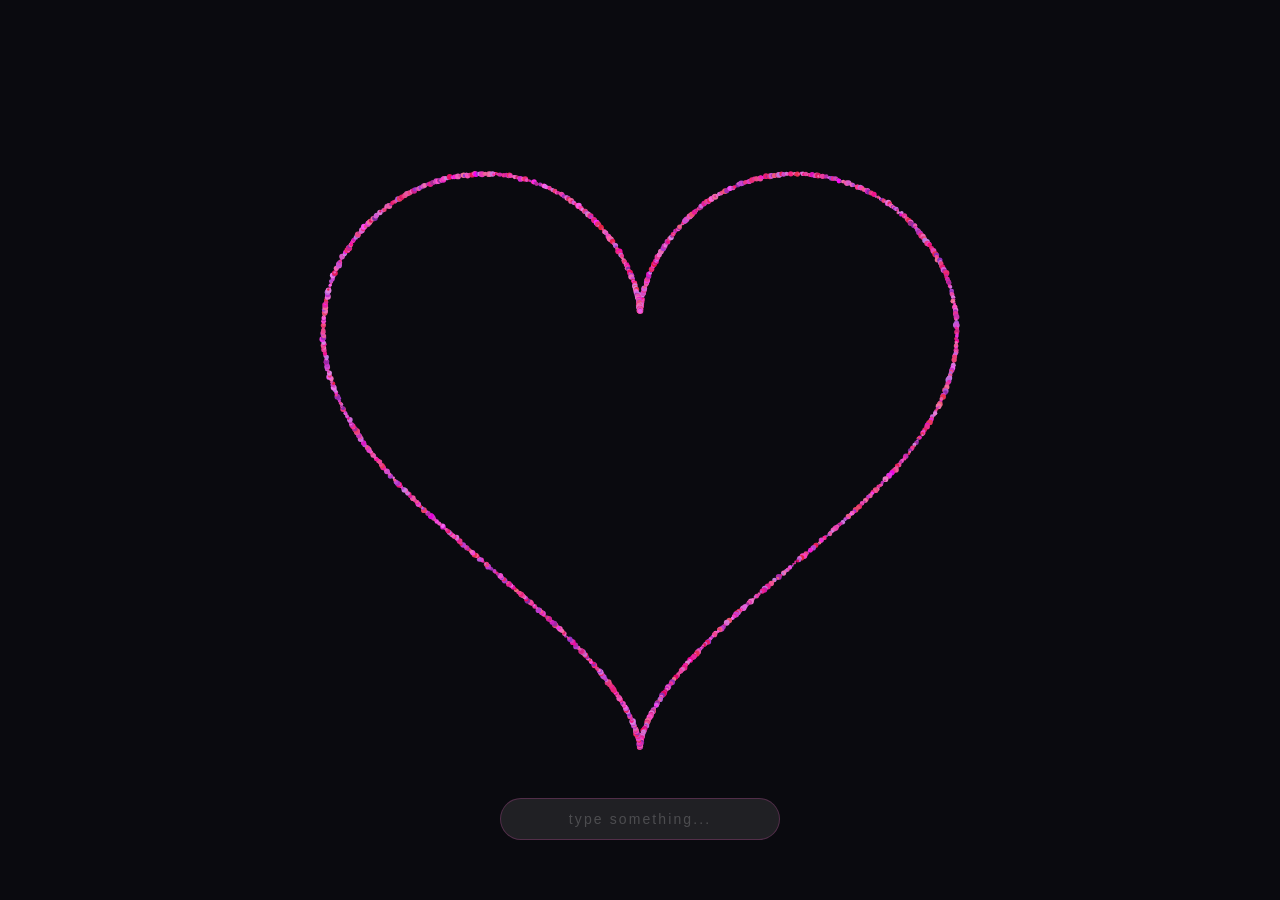
<file: index.html>
<!DOCTYPE html>
<html lang="en">
<head>
  <meta charset="UTF-8" />
  <meta name="viewport" content="width=device-width, initial-scale=1.0" />
  <title>Particle Text Animator</title>
  <link rel="stylesheet" href="style.css" />
</head>
<body>
  <canvas id="canvas"></canvas>
  <div class="input-wrapper">
    <input type="text" id="textInput" placeholder="type something..." autocomplete="off" spellcheck="false" />
  </div>
  <script src="particles.js"></script>
  <script src="main.js"></script>
</body>
</html>
</file>
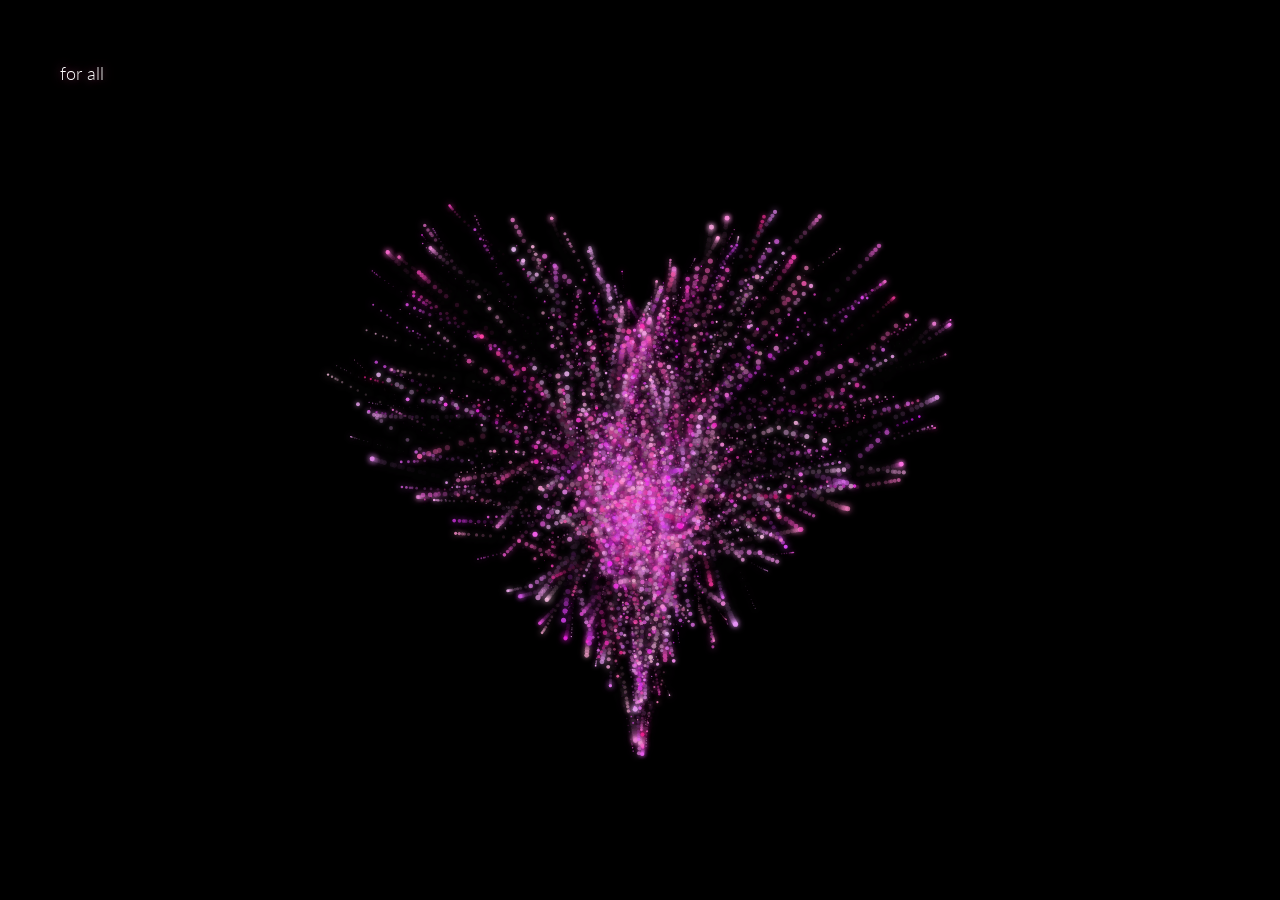
<file: heart.html>
<!DOCTYPE html>
<html lang="en">
<head>
<meta charset="UTF-8">
<meta name="viewport" content="width=device-width, initial-scale=1.0">
<title>Particle Heart</title>
<style>
  @import url('https://fonts.googleapis.com/css2?family=Lato:wght@300;400&display=swap');

  * { margin: 0; padding: 0; box-sizing: border-box; }

  body {
    background: #000;
    display: flex;
    align-items: center;
    justify-content: center;
    min-height: 100vh;
    overflow: hidden;
    font-family: 'Lato', sans-serif;
  }

  canvas {
    display: block;
  }

  #subtitle {
    position: fixed;
    top: 60px;
    left: 60px;
    color: #fff;
    font-size: 18px;
    font-weight: 300;
    line-height: 1.5;
    pointer-events: none;
    opacity: 0;
    transition: opacity 0.5s ease;
    text-shadow: 0 0 10px rgba(255,100,180,0.5);
  }

  #replay-btn {
    position: fixed;
    bottom: 40px;
    left: 50%;
    transform: translateX(-50%);
    background: transparent;
    border: 1px solid rgba(255,100,180,0.4);
    color: rgba(255,150,200,0.8);
    font-family: 'Lato', sans-serif;
    font-size: 13px;
    letter-spacing: 2px;
    padding: 10px 28px;
    border-radius: 30px;
    cursor: pointer;
    opacity: 0;
    transition: all 0.4s ease;
  }
  #replay-btn:hover {
    background: rgba(255,100,180,0.15);
    border-color: rgba(255,100,180,0.8);
    color: #fff;
  }
</style>
</head>
<body>

<canvas id="c"></canvas>
<div id="subtitle"></div>
<button id="replay-btn" onclick="init()">↺ REPLAY</button>

<script>
const canvas = document.getElementById('c');
const ctx = canvas.getContext('2d');
const subtitle = document.getElementById('subtitle');
const replayBtn = document.getElementById('replay-btn');

canvas.width  = window.innerWidth;
canvas.height = window.innerHeight;

const W = canvas.width;
const H = canvas.height;
const CX = W / 2;
const CY = H / 2;

// Text phases matching the video
const textPhases = [
  { time: 1.2,  text: 'for all' },
  { time: 2.8,  text: 'for all that I' },
  { time: 4.5,  text: 'for all that I want\nto say.' },
];

// Heart parametric: x = 16sin³t, y = -(13cos t − 5cos2t − 2cos3t − cos4t)
function heartPoint(t, scale, cx, cy) {
  const x = 16 * Math.pow(Math.sin(t), 3);
  const y = -(13 * Math.cos(t) - 5 * Math.cos(2*t) - 2 * Math.cos(3*t) - Math.cos(4*t));
  return {
    x: cx + x * scale,
    y: cy + y * scale
  };
}

// Generate target heart positions
function getHeartTargets(count) {
  const pts = [];
  for (let i = 0; i < count; i++) {
    const t = (i / count) * Math.PI * 2;
    // spread around outline with slight noise
    const noise = (Math.random() - 0.5) * 12;
    const scale = 18 + noise * 0.3;
    const p = heartPoint(t, scale, CX, CY - 20);
    // add perpendicular scatter for thickness
    const dx = 16 * 3 * Math.pow(Math.sin(t), 2) * Math.cos(t);
    const dy = -(- 13 * Math.sin(t) + 10 * Math.sin(2*t) + 6 * Math.sin(3*t) + 4 * Math.sin(4*t));
    const len = Math.sqrt(dx*dx + dy*dy) || 1;
    const perp = { x: -dy/len, y: dx/len };
    const scatter = (Math.random() - 0.5) * 14;
    pts.push({
      x: p.x + perp.x * scatter,
      y: p.y + perp.y * scatter
    });
  }
  return pts;
}

const PARTICLE_COUNT = 2200;

let particles = [];
let targets = [];
let startTime = null;
let animFrame = null;
let phase = 0; // 0=explode in, 1=form half, 2=form full, 3=complete
let textIdx = 0;

class Particle {
  constructor(tx, ty) {
    // start from a random spark origin (bottom-center area, like video)
    const originX = CX + (Math.random() - 0.5) * 60;
    const originY = CY + 80 + Math.random() * 60;
    this.x = originX;
    this.y = originY;
    this.sx = originX;
    this.sy = originY;
    this.tx = tx;
    this.ty = ty;
    this.size = Math.random() * 2.2 + 0.4;
    this.delay = Math.random() * 2.5; // stagger over 2.5s
    this.duration = 1.5 + Math.random() * 1.2;
    this.progress = 0;
    // colour: pink/magenta/rose palette
    const hue = 310 + (Math.random() - 0.5) * 40;
    const sat = 70 + Math.random() * 30;
    const lit = 55 + Math.random() * 30;
    this.color = `hsl(${hue},${sat}%,${lit}%)`;
    this.alpha = 0;
    // random drift offset for sparkle feel
    this.drift = {
      x: (Math.random() - 0.5) * 120,
      y: -(Math.random()) * 160
    };
  }

  update(elapsed) {
    const t = Math.max(0, elapsed - this.delay);
    if (t <= 0) { this.alpha = 0; return; }
    this.progress = Math.min(1, t / this.duration);
    // easeInOutCubic
    const p = this.progress < 0.5
      ? 4 * this.progress * this.progress * this.progress
      : 1 - Math.pow(-2 * this.progress + 2, 3) / 2;

    // arc through drift point
    const arc = Math.sin(this.progress * Math.PI);
    this.x = this.sx + (this.tx - this.sx) * p + this.drift.x * arc * (1 - p);
    this.y = this.sy + (this.ty - this.sy) * p + this.drift.y * arc * (1 - p);

    // fade in then stay
    this.alpha = Math.min(1, t / 0.4) * (0.7 + Math.random() * 0.3);
  }

  draw() {
    ctx.save();
    ctx.globalAlpha = this.alpha * (0.75 + Math.random() * 0.25);
    ctx.fillStyle = this.color;
    ctx.shadowColor = this.color;
    ctx.shadowBlur = 4 + Math.random() * 4;
    ctx.beginPath();
    ctx.arc(this.x, this.y, this.size, 0, Math.PI * 2);
    ctx.fill();
    ctx.restore();
  }
}

function init() {
  cancelAnimationFrame(animFrame);
  subtitle.style.opacity = '0';
  subtitle.textContent = '';
  replayBtn.style.opacity = '0';
  textIdx = 0;
  startTime = null;

  targets = getHeartTargets(PARTICLE_COUNT);
  particles = targets.map(t => new Particle(t.x, t.y));

  requestAnimationFrame(loop);
}

function loop(ts) {
  if (!startTime) startTime = ts;
  const elapsed = (ts - startTime) / 1000; // seconds

  ctx.fillStyle = 'rgba(0,0,0,0.18)';
  ctx.fillRect(0, 0, W, H);

  // update & draw particles
  for (const p of particles) {
    p.update(elapsed);
    if (p.alpha > 0) p.draw();
  }

  // text phases
  while (textIdx < textPhases.length && elapsed >= textPhases[textIdx].time) {
    subtitle.innerHTML = textPhases[textIdx].text.replace('\n', '<br>');
    subtitle.style.opacity = '1';
    textIdx++;
  }

  // show replay when done (~6s)
  if (elapsed > 6.5) {
    replayBtn.style.opacity = '1';
    return; // stop loop
  }

  animFrame = requestAnimationFrame(loop);
}

// Start on load
window.addEventListener('resize', () => {
  canvas.width  = window.innerWidth;
  canvas.height = window.innerHeight;
  init();
});

init();
</script>
</body>
</html>
</file>
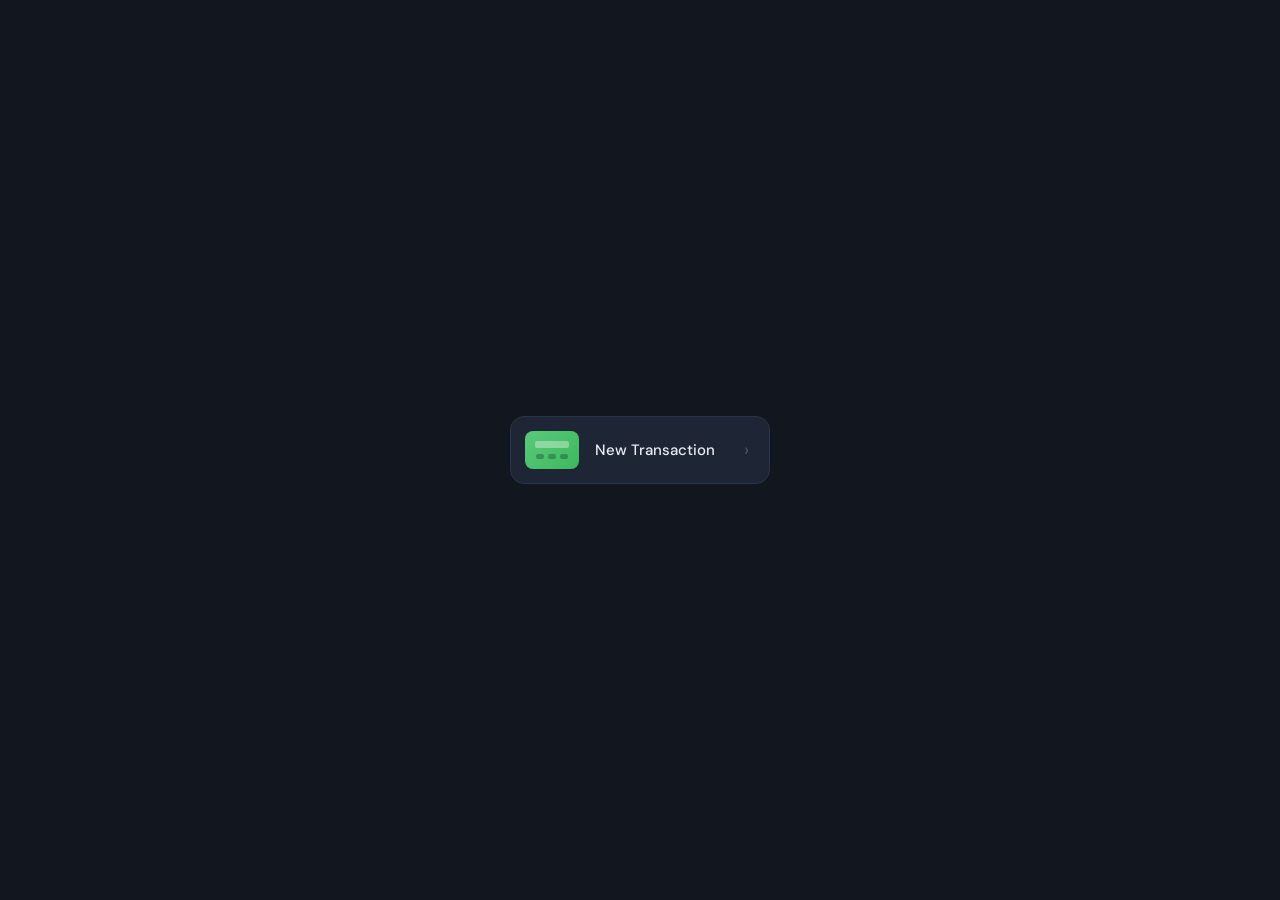
<file: pay.html>
<!DOCTYPE html>
<html lang="en">
<head>
<meta charset="UTF-8">
<meta name="viewport" content="width=device-width, initial-scale=1.0">
<title>Payment Animation</title>
<style>
  @import url('https://fonts.googleapis.com/css2?family=DM+Sans:wght@400;500;600&display=swap');

  * { margin: 0; padding: 0; box-sizing: border-box; }

  body {
    background: #12161f;
    display: flex;
    align-items: center;
    justify-content: center;
    min-height: 100vh;
    font-family: 'DM Sans', sans-serif;
  }

  .scene {
    display: flex;
    flex-direction: column;
    align-items: center;
    gap: 32px;
  }

  /* ── STAGE 1: Button ── */
  #stage-button {
    display: flex;
    align-items: center;
    background: #1e2535;
    border: 1px solid #2a3347;
    border-radius: 14px;
    padding: 14px 20px 14px 14px;
    gap: 16px;
    cursor: pointer;
    transition: transform 0.15s, box-shadow 0.15s;
    min-width: 260px;
  }
  #stage-button:hover { transform: scale(1.02); box-shadow: 0 6px 24px #0005; }

  .card-icon {
    width: 54px; height: 38px;
    background: linear-gradient(135deg, #5ac97a, #3db85e);
    border-radius: 8px;
    display: flex; flex-direction: column;
    align-items: center; justify-content: center;
    gap: 6px;
    flex-shrink: 0;
  }
  .card-icon .stripe {
    width: 34px; height: 7px;
    background: rgba(255,255,255,0.35);
    border-radius: 2px;
  }
  .card-icon .chips { display: flex; gap: 4px; }
  .card-icon .chip {
    width: 8px; height: 5px;
    background: rgba(0,0,0,0.25);
    border-radius: 2px;
  }

  .btn-label { color: #e8edf5; font-size: 15px; font-weight: 500; flex: 1; }
  .btn-arrow { color: #4a5672; font-size: 18px; }

  /* ── STAGE 2 & 3: Machine ── */
  #stage-machine {
    display: none;
    flex-direction: column;
    align-items: center;
    gap: 0;
  }

  .machine-body {
    width: 160px; height: 110px;
    background: linear-gradient(180deg, #4dc870 0%, #38a855 100%);
    border-radius: 16px 16px 10px 10px;
    display: flex; flex-direction: column;
    align-items: center; justify-content: flex-end;
    padding-bottom: 14px;
    position: relative;
    box-shadow: 0 8px 30px #0006, inset 0 1px 0 rgba(255,255,255,0.2);
  }

  .slot {
    position: absolute;
    top: -6px; left: 50%; transform: translateX(-50%);
    width: 80px; height: 12px;
    background: #2a7a3e;
    border-radius: 4px;
    overflow: hidden;
  }
  .slot-inner {
    width: 100%; height: 100%;
    background: #1d5a2d;
    border-radius: 4px;
  }

  .machine-screen {
    width: 90px; height: 44px;
    background: #1a2030;
    border-radius: 6px;
    display: flex; align-items: center; justify-content: center;
    margin-bottom: 6px;
    border: 2px solid #2a7a3e;
    overflow: hidden;
    position: relative;
  }
  .screen-dots { display: flex; gap: 5px; }
  .screen-dot {
    width: 7px; height: 7px;
    border-radius: 50%;
    background: #2a3550;
    transition: background 0.3s;
  }
  .screen-processing {
    display: none;
    font-size: 9px; color: #5ac97a;
    letter-spacing: 1px; font-weight: 600;
    text-align: center; padding: 4px;
  }
  .screen-check {
    display: none;
    font-size: 26px;
  }

  .machine-btns { display: flex; gap: 6px; }
  .machine-btn { width: 18px; height: 10px; border-radius: 3px; }
  .machine-btn.red    { background: #e05252; }
  .machine-btn.yellow { background: #e0c452; }
  .machine-btn.green  { background: #52e07a; }

  /* ── Travelling Card ── */
  #travel-card {
    display: none;
    width: 80px; height: 50px;
    background: linear-gradient(135deg, #5ac97a, #3db85e);
    border-radius: 8px;
    position: relative;
    z-index: 10;
    box-shadow: 0 4px 16px #0004;
    flex-direction: column;
    align-items: center;
    justify-content: center;
    gap: 6px;
  }
  #travel-card .stripe { width: 60px; height: 8px; background: rgba(255,255,255,0.35); border-radius: 2px; }
  #travel-card .chips  { display: flex; gap: 5px; }
  #travel-card .chip   { width: 10px; height: 6px; background: rgba(0,0,0,0.25); border-radius: 2px; }

  /* ── Success Message ── */
  #success-msg {
    display: none;
    color: #5ac97a;
    font-size: 13px;
    font-weight: 600;
    letter-spacing: 1.5px;
    text-transform: uppercase;
    margin-top: 12px;
    opacity: 0;
    animation: fadeIn 0.5s ease forwards;
  }

  /* ── Try Again Button ── */
  #try-again {
    display: none;
    margin-top: 8px;
    background: transparent;
    border: 1px solid #2a3347;
    color: #4a5672;
    font-family: 'DM Sans', sans-serif;
    font-size: 13px;
    padding: 8px 20px;
    border-radius: 8px;
    cursor: pointer;
    transition: all 0.2s;
    opacity: 0;
    animation: fadeIn 0.5s ease 0.4s forwards;
  }
  #try-again:hover { color: #e8edf5; border-color: #5ac97a; }

  /* ── Keyframe Animations ── */
  @keyframes slideDown {
    0%   { transform: translateY(0);    opacity: 1; }
    100% { transform: translateY(60px); opacity: 0; }
  }
  @keyframes cardInsert {
    0%   { transform: translateY(0); }
    70%  { transform: translateY(52px); }
    100% { transform: translateY(46px); }
  }
  @keyframes blink {
    0%,100% { opacity: 1; }
    50%      { opacity: 0.3; }
  }
  @keyframes fadeIn {
    to { opacity: 1; }
  }
  @keyframes popIn {
    0%   { transform: scale(0.5); opacity: 0; }
    70%  { transform: scale(1.2); }
    100% { transform: scale(1);   opacity: 1; }
  }

  .anim-slide-down  { animation: slideDown 0.4s ease forwards; }
  .anim-card-insert { animation: cardInsert 0.7s cubic-bezier(.4,0,.2,1) forwards; }
  .anim-blink       { animation: blink 0.5s ease infinite; }
  .anim-pop         { animation: popIn 0.5s cubic-bezier(.4,0,.2,1) forwards; }
  .dot-active       { background: #5ac97a !important; }
</style>
</head>
<body>

<div class="scene">

  <!-- Stage 1: Button -->
  <div id="stage-button" onclick="startAnimation()">
    <div class="card-icon">
      <div class="stripe"></div>
      <div class="chips">
        <div class="chip"></div>
        <div class="chip"></div>
        <div class="chip"></div>
      </div>
    </div>
    <span class="btn-label">New Transaction</span>
    <span class="btn-arrow">›</span>
  </div>

  <!-- Stage 2/3: Machine + Card -->
  <div id="stage-machine">
    <div id="travel-card">
      <div class="stripe"></div>
      <div class="chips">
        <div class="chip"></div>
        <div class="chip"></div>
      </div>
    </div>

    <div class="machine-body">
      <div class="slot"><div class="slot-inner"></div></div>
      <div class="machine-screen">
        <div class="screen-dots" id="screen-dots">
          <div class="screen-dot" id="d1"></div>
          <div class="screen-dot" id="d2"></div>
          <div class="screen-dot" id="d3"></div>
        </div>
        <div class="screen-processing" id="screen-processing">PROCESSING</div>
        <div class="screen-check" id="screen-check">✅</div>
      </div>
      <div class="machine-btns">
        <div class="machine-btn red"></div>
        <div class="machine-btn yellow"></div>
        <div class="machine-btn green"></div>
      </div>
    </div>
  </div>

  <div id="success-msg">Payment Successful</div>
  <button id="try-again" onclick="resetAnimation()">↺ Try Again</button>

</div>

<script>
  function sleep(ms) {
    return new Promise(r => setTimeout(r, ms));
  }

  async function startAnimation() {
    const btn         = document.getElementById('stage-button');
    const machine     = document.getElementById('stage-machine');
    const card        = document.getElementById('travel-card');
    const successMsg  = document.getElementById('success-msg');
    const tryAgain    = document.getElementById('try-again');
    const dots        = document.getElementById('screen-dots');
    const processing  = document.getElementById('screen-processing');
    const checkEl     = document.getElementById('screen-check');
    const d1 = document.getElementById('d1');
    const d2 = document.getElementById('d2');
    const d3 = document.getElementById('d3');

    // Step 1: slide button away
    btn.classList.add('anim-slide-down');
    await sleep(400);
    btn.style.display = 'none';

    // Step 2: show machine + card
    machine.style.display = 'flex';
    card.style.display = 'flex';
    await sleep(100);

    // Dots light up one by one
    setTimeout(() => { d1.classList.add('dot-active'); }, 200);
    setTimeout(() => { d2.classList.add('dot-active'); }, 500);
    setTimeout(() => { d3.classList.add('dot-active'); }, 800);

    // Step 3: card inserts into machine
    await sleep(300);
    card.classList.add('anim-card-insert');

    await sleep(900);
    card.style.opacity = '0';

    // Step 4: processing text blinks
    await sleep(200);
    dots.style.display = 'none';
    processing.style.display = 'block';
    processing.classList.add('anim-blink');

    await sleep(1800);

    // Step 5: success checkmark
    processing.style.display = 'none';
    checkEl.style.display = 'block';
    checkEl.classList.add('anim-pop');

    // Step 6: success message + try again
    await sleep(400);
    successMsg.style.display = 'block';
    tryAgain.style.display = 'inline-block';
  }

  function resetAnimation() {
    // Reset everything back to initial state
    const btn         = document.getElementById('stage-button');
    const machine     = document.getElementById('stage-machine');
    const card        = document.getElementById('travel-card');
    const successMsg  = document.getElementById('success-msg');
    const tryAgain    = document.getElementById('try-again');
    const dots        = document.getElementById('screen-dots');
    const processing  = document.getElementById('screen-processing');
    const checkEl     = document.getElementById('screen-check');
    const d1 = document.getElementById('d1');
    const d2 = document.getElementById('d2');
    const d3 = document.getElementById('d3');

    btn.style.display = 'flex';
    btn.classList.remove('anim-slide-down');

    machine.style.display = 'none';
    card.style.display = 'none';
    card.style.opacity = '1';
    card.classList.remove('anim-card-insert');

    dots.style.display = 'flex';
    processing.style.display = 'none';
    processing.classList.remove('anim-blink');
    checkEl.style.display = 'none';
    checkEl.classList.remove('anim-pop');

    d1.classList.remove('dot-active');
    d2.classList.remove('dot-active');
    d3.classList.remove('dot-active');

    successMsg.style.display = 'none';
    tryAgain.style.display = 'none';

    // Force reflow so animations re-trigger next time
    void btn.offsetWidth;
  }
</script>

</body>
</html>
</file>
<file: style.css>
* {
  margin: 0;
  padding: 0;
  box-sizing: border-box;
}

body {
  background: #0a0a0f;
  width: 100vw;
  height: 100vh;
  overflow: hidden;
  display: flex;
  flex-direction: column;
  align-items: center;
  justify-content: center;
  font-family: sans-serif;
}

#canvas {
  position: absolute;
  top: 0;
  left: 0;
  width: 100%;
  height: 100%;
  cursor: none;
}

.input-wrapper {
  position: absolute;
  bottom: 60px;
  z-index: 10;
}

#textInput {
  background: rgba(255, 255, 255, 0.07);
  border: 1px solid rgba(255, 255, 255, 0.1);
  border-radius: 40px;
  color: rgba(255, 255, 255, 0.6);
  font-size: 14px;
  letter-spacing: 0.15em;
  outline: none;
  padding: 12px 32px;
  text-align: center;
  width: 280px;
  transition: border-color 0.3s, background 0.3s;
}

#textInput::placeholder {
  color: rgba(255, 255, 255, 0.2);
}

#textInput:focus {
  background: rgba(255, 255, 255, 0.09);
  border-color: rgba(200, 80, 160, 0.3);
}
</file>
